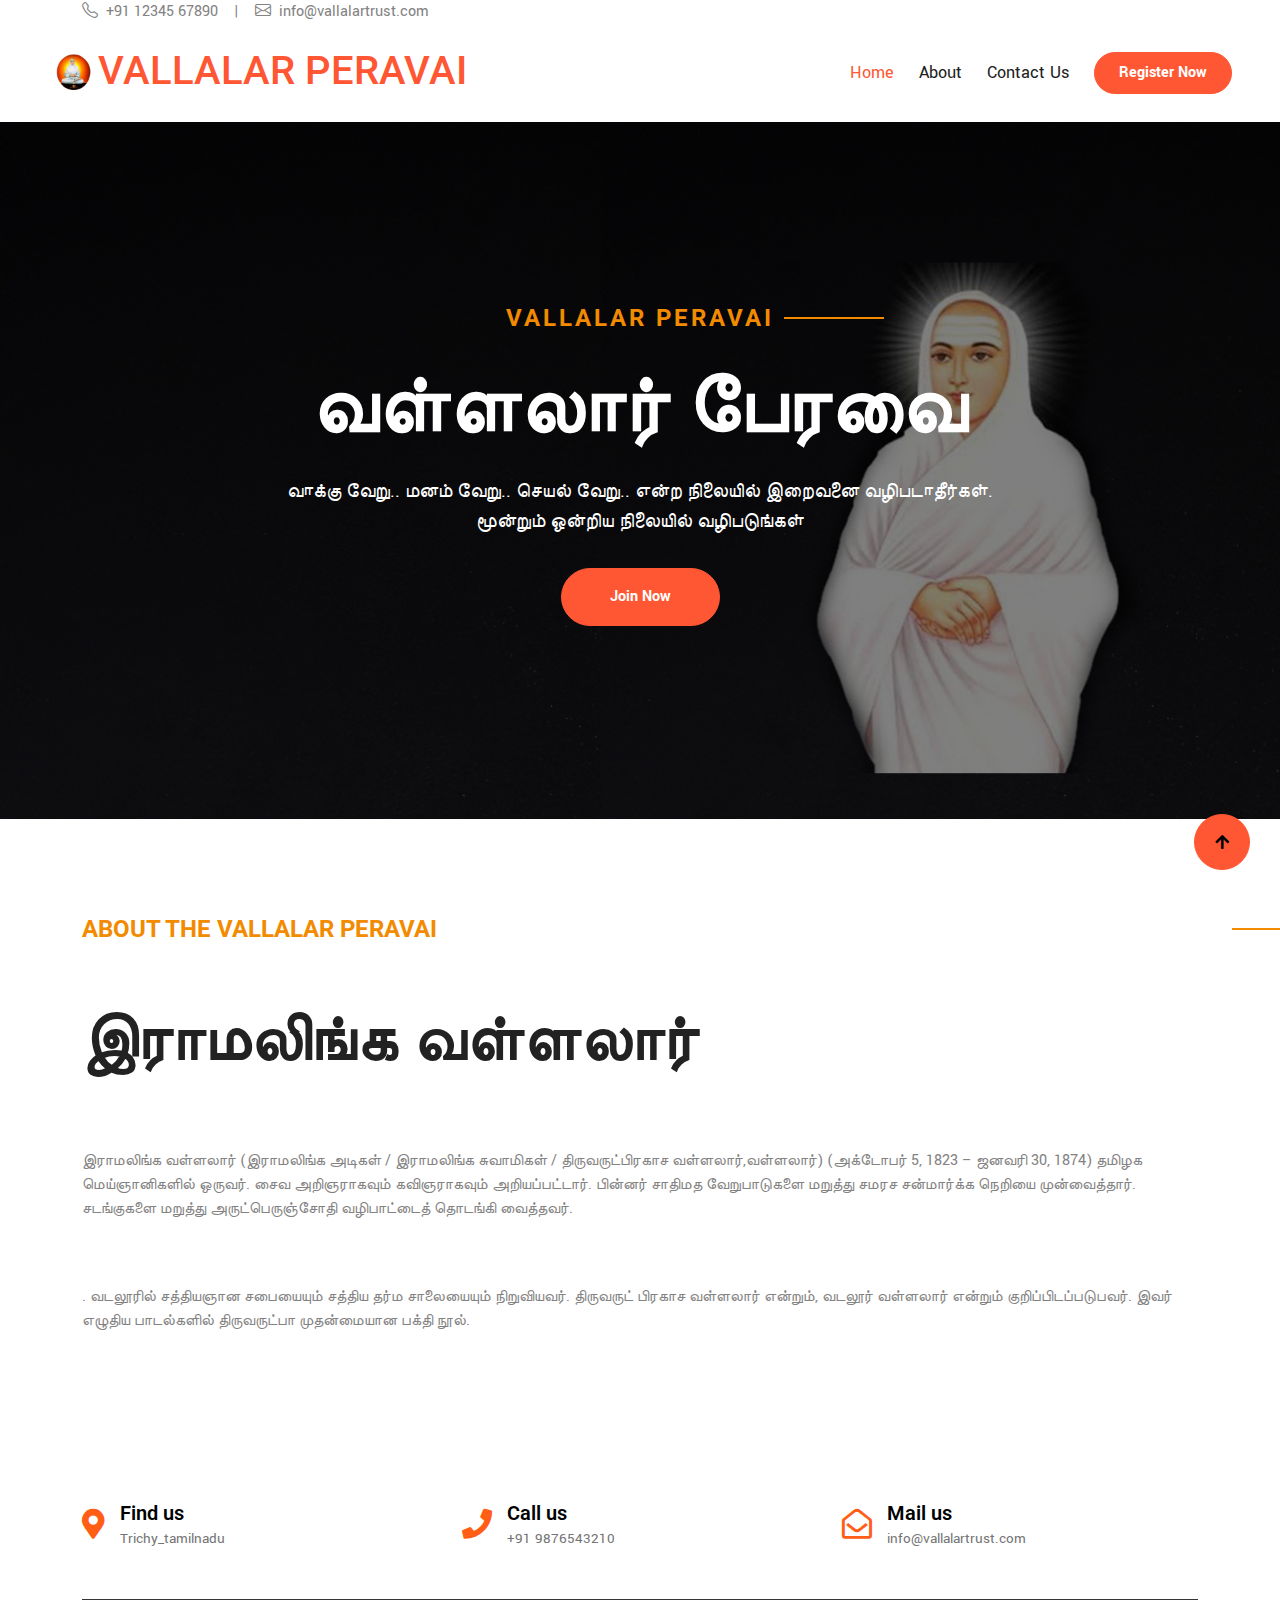
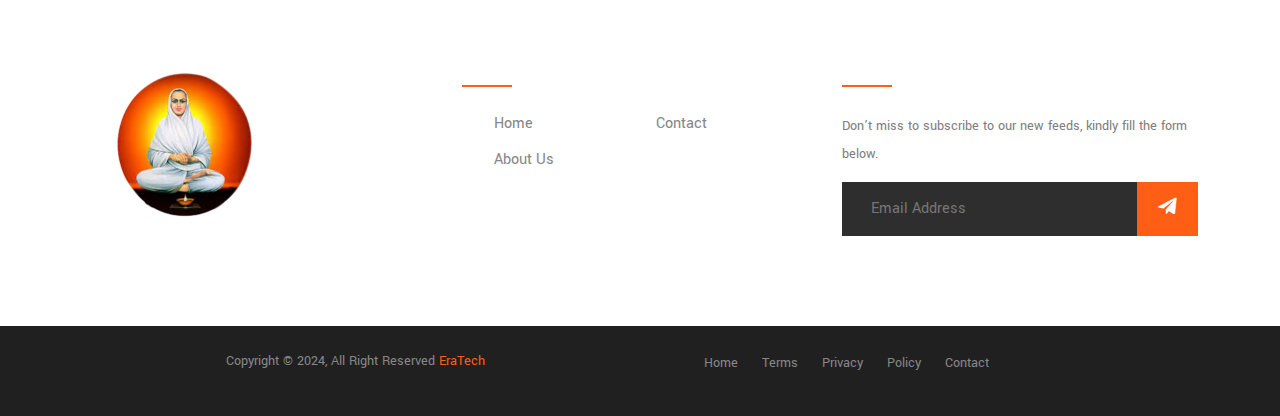
<file: index.html>
<!DOCTYPE html>
<html lang="en">

    <head>
        <meta charset="utf-8">
        <title>VALLALAR PERAVAI</title>
        <meta content="width=device-width, initial-scale=1.0" name="viewport">
    <!-- Favicon -->
    <link href="logo1.png" rel="icon">
        <!-- Google Web Fonts -->
        <link rel="preconnect" href="https://fonts.googleapis.com">
        <link rel="preconnect" href="https://fonts.gstatic.com" crossorigin>
        <link href="https://fonts.googleapis.com/css2?family=Roboto:wght@400;500;700&family=Yantramanav:wght@400;500;700&display=swap" rel="stylesheet"> 

        <!-- Icon Font Stylesheet -->
        <link rel="stylesheet" href="https://use.fontawesome.com/releases/v5.15.4/css/all.css"/>
        <link href="https://cdn.jsdelivr.net/npm/bootstrap-icons@1.4.1/font/bootstrap-icons.css" rel="stylesheet">

        <!-- Libraries Stylesheet -->
        <link href="js/animate/animate.min.css" rel="stylesheet">



        <!-- Customized Bootstrap Stylesheet -->
        <link href="css/bootstrap.min.css" rel="stylesheet">

        <!-- Template Stylesheet -->
        <link href="css/style.css" rel="stylesheet">
    </head>

    <body>

        <!-- Spinner Start 
        <div id="spinner" class="show bg-white position-fixed translate-middle w-100 vh-100 top-50 start-50 d-flex align-items-center justify-content-center">
            <div class="spinner-border text-primary" style="width: 3rem; height: 3rem;" role="status">
                <span class="sr-only">Loading...</span>
            </div>
        </div>
         Spinner End -->


 <!-- Topbar Start -->
    <div class="container-fluid position-relative p-0">
        <div class="container">
            <div class="row">
                <div class="col-md-6 text-center text-lg-start mb-2 mb-lg-0">
                    <div class="d-inline-flex align-items-center">
                        <a class="text-decoration-none text-body pe-3" href=""><i class="bi bi-telephone me-2"></i>+91 12345 67890</a>
                        <span class="text-body">|</span>
                        <a class="text-decoration-none text-body px-3" href=""><i class="bi bi-envelope me-2"></i>info@vallalartrust.com</a>
                    </div>
                </div>
                <div class="col-md-6 text-center text-lg-end">
                    <div class="d-inline-flex align-items-center">
        <!-- translate -->
                    <div id="google_translate_element"></div>   
                    <script type="text/javascript">  
                    function googleTranslateElementInit() {  
                    new google.translate.TranslateElement(  
                    {pageLanguage: 'en'},  
                    'google_translate_element'  
                    );  
                    }  
                    </script>  
        <!-- Script code for google translator API -->  
                    <script type="text/javascript"   
                    src="https://translate.google.com/translate_a/element.js?cb=googleTranslateElementInit">  
                    </script>  
                    </div>
                </div>
            </div>
        </div>
    </div>

    <!-- Topbar End -->



        <!-- Navbar & Hero Start -->
        <div class="container-fluid position-relative p-0">
            <nav class="navbar navbar-expand-lg navbar-light bg-white px-4 px-lg-5 py-3 py-lg-0">
                <a href="#" class="navbar-brand p-0">
                    <h1 class="text-primary m-0"><img src="logo1.png" alt="Logo"></i>VALLALAR PERAVAI</h1>
                </a>
                <button class="navbar-toggler" type="button" data-bs-toggle="collapse" data-bs-target="#navbarCollapse">
                    <span class="fa fa-bars"></span>
                </button>
                <div class="collapse navbar-collapse" id="navbarCollapse">
                    <div class="navbar-nav ms-auto py-0">
                        <a href="index.html" class="nav-item nav-link active">Home</a>
                        <a href="about.html" class="nav-item nav-link">About</a>
                        <a href="contact.html" class="nav-item nav-link">Contact Us</a>
                    </div>
                    <a href="#" class="btn btn-primary rounded-pill text-white py-2 px-4 flex-wrap flex-sm-shrink-0">Register Now</a>
                </div>
            </nav>
        </div>
        <!-- Navbar & Hero End -->


        <!-- banner Start -->
        <div class="header-banner owl-banner">
            <div class="header-banner-item">
                <img src="vallalar1.jpg" class="img-fluid w-100" alt="Image">
                <div class="banner-caption">
                    <div class="banner-caption-content p-3" style="max-width: 900px;">
                        <h4 class="text-secondary text-uppercase sub-title fw-bold mb-4 wow fadeInUp" data-wow-delay="0.1s" style="letter-spacing: 3px;">VALLALAR PERAVAI</h4>
                        <h3 class="display-1 text-capitalize text-white mb-4 wow fadeInUp" data-wow-delay="0.3s">வள்ளலார் பேரவை</h3>
                        <p class="fs-5 wow fadeInUp" data-wow-delay="0.5s">வாக்கு வேறு.. மனம் வேறு.. செயல் வேறு.. என்ற நிலையில் இறைவனை வழிபடாதீர்கள்.<br> மூன்றும் ஒன்றிய நிலையில் வழிபடுங்கள் 
                        </p>
                        <div class="pt-2">
                            <a class="btn btn-primary rounded-pill text-white py-3 px-5 m-2 wow fadeInLeft" data-wow-delay="0.1s" href="#">Join Now</a>
                        </div>
                    </div>
                </div>
            </div>
        </div>
        <!-- banner End -->



        <!-- About Start -->
        <div class="container-fluid py-5">
            <div class="container py-5">
                <div class="row g-5 align-items-center">
                        <h4 class="text-secondary sub-title fw-bold">about The VALLALAR PERAVAI</h4>
                        <h1 class="display-3 mb-4">இராமலிங்க வள்ளலார்</h1>
                        <p>இராமலிங்க வள்ளலார் (இராமலிங்க அடிகள் / இராமலிங்க சுவாமிகள் / திருவருட்பிரகாச வள்ளலார்,வள்ளலார்) (அக்டோபர் 5, 1823 – ஜனவரி 30, 1874) தமிழக மெய்ஞானிகளில் ஒருவர். சைவ அறிஞராகவும் கவிஞராகவும் அறியப்பட்டார். பின்னர் சாதிமத வேறுபாடுகளை மறுத்து சமரச சன்மார்க்க நெறியை முன்வைத்தார். சடங்குகளை மறுத்து அருட்பெருஞ்சோதி வழிபாட்டைத் தொடங்கி வைத்தவர்.
                        </p>
                        <p class="mb-4">. வடலூரில் சத்தியஞான சபையையும் சத்திய தர்ம சாலையையும் நிறுவியவர். திருவருட் பிரகாச வள்ளலார் என்றும், வடலூர் வள்ளலார் என்றும் குறிப்பிடப்படுபவர். இவர் எழுதிய பாடல்களில் திருவருட்பா முதன்மையான பக்தி நூல்.
                        </p>
                      <!--  <a class="btn btn-primary rounded-pill text-white py-3 px-5" href="#">Learn More</a> -->
        
                </div>
            </div>
        </div>
        <!-- About End -->


<!--===========footer=================-->
<footer class="footer-section">
        <div class="container">
            <div class="footer-cta pt-5 pb-5">
                <div class="row">
                    <div class="col-xl-4 col-md-4 mb-30">
                        <div class="single-cta">
                            <i class="fas fa-map-marker-alt"></i>
                            <div class="cta-text">
                                <h4>Find us</h4>
                                <span>Trichy_tamilnadu</span>
                            </div>
                        </div>
                    </div>
                    <div class="col-xl-4 col-md-4 mb-30">
                        <div class="single-cta">
                            <i class="fas fa-phone"></i>
                            <div class="cta-text">
                                <h4>Call us</h4>
                                <span>+91 9876543210</span>
                            </div>
                        </div>
                    </div>
                    <div class="col-xl-4 col-md-4 mb-30">
                        <div class="single-cta">
                            <i class="far fa-envelope-open"></i>
                            <div class="cta-text">
                                <h4>Mail us</h4>
                                <span>info@vallalartrust.com</span>
                            </div>
                        </div>
                    </div>
                </div>
            </div>
            <div class="footer-content pt-5 pb-5">
                <div class="row">
                    <div class="col-xl-4 col-lg-4 mb-50">
                        <div class="footer-widget">
                            <div class="footer-logo">
                                <a href="index.html"><img src="logo1.png" class="img-fluid" alt="logo"></a>
                            </div>
                        </div>
                    </div>
                    <div class="col-xl-4 col-lg-4 col-md-6 mb-30">
                        <div class="footer-widget">
                            <div class="footer-widget-heading">
                                <h3>Useful Links</h3>
                            </div>
                            <ul>
                                <li><a href="#">Home</a></li>
                                <li><a href="#">Contact</a></li>
                                <li><a href="#">About us</a></li>
                            </ul>
                        </div>
                    </div>
                    <div class="col-xl-4 col-lg-4 col-md-6 mb-50">
                        <div class="footer-widget">
                            <div class="footer-widget-heading">
                                <h3>Subscribe</h3>
                            </div>
                            <div class="footer-text mb-25">
                                <p>Don’t miss to subscribe to our new feeds, kindly fill the form below.</p>
                            </div>
                            <div class="subscribe-form">
                                <form action="#">
                                    <input type="text" placeholder="Email Address">
                                    <button><i class="fab fa-telegram-plane"></i></button>
                                </form>
                            </div>
                        </div>
                    </div>
                </div>
            </div>
        </div>
        <div class="copyright-area">
            <div class="container">
                <div class="row">
                    <div class="col-xl-6 col-lg-6 text-center text-lg-left">
                        <div class="copyright-text">
                            <p>Copyright &copy; 2024, All Right Reserved <a href="#">EraTech</a></p>
                        </div>
                    </div>
                    <div class="col-xl-6 col-lg-6 d-none d-lg-block text-right">
                        <div class="footer-menu">
                            <ul>
                                <li><a href="#">Home</a></li>
                                <li><a href="#">Terms</a></li>
                                <li><a href="#">Privacy</a></li>
                                <li><a href="#">Policy</a></li>
                                <li><a href="#">Contact</a></li>
                            </ul>
                        </div>
                    </div>
                </div>
            </div>
        </div>
    </footer>

        <!-- Back to Top -->
        <a href="#" class="btn btn-primary btn-lg-square back-to-top"><i class="fa fa-arrow-up"></i></a>   

        
    <!-- JavaScript Libraries -->
    <script src="https://ajax.googleapis.com/ajax/libs/jquery/3.6.4/jquery.min.js"></script>
    <script src="https://cdn.jsdelivr.net/npm/bootstrap@5.0.0/dist/js/bootstrap.bundle.min.js"></script>
    <script src="js/wow/wow.min.js"></script>

    <!-- Template Javascript -->
    <script src="js/main.js"></script>
    </body>

</html>
</file>
<file: css/style.css>
/*** Spinner Start ***/
/*** Spinner ***/
#spinner {
    opacity: 0;
    visibility: hidden;
    transition: opacity .5s ease-out, visibility 0s linear .5s;
    z-index: 99999;
}

#spinner.show {
    transition: opacity .5s ease-out, visibility 0s linear 0s;
    visibility: visible;
    opacity: 1;
}
/*** Spinner End ***/

.back-to-top {
    position: fixed;
    right: 30px;
    bottom: 30px;
    transition: 0.5s;
    z-index: 99;
}

/*** Button Start ***/
.btn {
    font-weight: 600;
    transition: .5s;
}

.btn-square {
    width: 32px;
    height: 32px;
}

.btn-sm-square {
    width: 34px;
    height: 34px;
}

.btn-md-square {
    width: 44px;
    height: 44px;
}

.btn-lg-square {
    width: 56px;
    height: 56px;
}

.btn-square,
.btn-sm-square,
.btn-md-square,
.btn-lg-square {
    padding: 0;
    display: flex;
    align-items: center;
    justify-content: center;
    font-weight: normal;
    border-radius: 50%;
}

.btn.btn-primary {
    box-shadow: inset 0 0 0 0 var(--bs-primary);
}

.btn.btn-primary:hover {
    box-shadow: inset 300px 0 0 0 var(--bs-light) !important;
    color: var(--bs-primary) !important;
}

.btn.btn-secondary {
    box-shadow: inset 0 0 0 0 var(--bs-primary);
}

.btn.btn-secondary:hover {
    box-shadow: inset 300px 0 0 0 var(--bs-primary);
    color: var(--bs-light) !important;
}

.btn-hover {
    transition: 0.5s;
}

.btn-hover:hover {
    color: var(--bs-secondary) !important;
}

/*** Sub Title Start ***/
.sub-title {
    position: relative;
    display: inline-block;
    text-transform: uppercase;
    color: var(--bs-primary);
}

.sub-title::before {
    content: "";
    width: 100px;
    position: absolute;
    top: 50%;
    right: 0;
    transform: translateY(-50%);
    margin-right: -110px;
    border: 1px solid var(--bs-secondary) !important;
}

/*** Topbar Start ***/
.fixed-top .container {
    transition: 0.5s;
}

.topbar {
    padding: 2px 10px 2px 20px;
    background: black;
}

.topbar a,
.topbar a i {
    transition: 0.5s;
}

.topbar a:hover,
.topbar a i:hover {
    color: black;
}


@media (max-width: 576px) {
    .topbar {
        display: none;    
    }
}
/*** Topbar End ***/


/*** Navbar ***/
.navbar-light .navbar-nav .nav-link {
    font-family: 'Yantramanav', sans-serif;
    position: relative;
    margin-right: 25px;
    padding: 35px 0;
    color: var(--bs-dark) !important;
    font-size: 18px;
    font-weight: 400;
    outline: none;
    transition: .5s;
}

.sticky-top.navbar-light .navbar-nav .nav-link {
    padding: 20px 0;
    color: var(--dark) !important;
    font-size: 18px !important;
}

.navbar-light .navbar-nav .nav-link:hover,
.navbar-light .navbar-nav .nav-link.active {
    color: var(--bs-primary) !important;
}

.navbar-light .navbar-brand img {
    max-height: 50px;
    transition: .5s;
}

.sticky-top.navbar-light .navbar-brand img {
    max-height: 45px;
}

.navbar .dropdown-toggle::after {
    border: none;
    content: "\f107";
    font-family: "Font Awesome 5 Free";
    font-weight: 600;
    vertical-align: middle;
    margin-left: 8px;
}

@media (min-width: 1200px) {
    .navbar .nav-item .dropdown-menu {
        display: block;
        visibility: hidden;
        top: 100%;
        transform: rotateX(-75deg);
        transform-origin: 0% 0%;
        border: 0;
        border-radius: 10px;
        transition: .5s;
        opacity: 0;
    }
}

.dropdown .dropdown-menu a:hover {
    background: var(--bs-primary);
    color: var(--bs-white);
}

.navbar .nav-item:hover .dropdown-menu {
    transform: rotateX(0deg);
    visibility: visible;
    background: var(--bs-light) !important;
    transition: .5s;
    opacity: 1;
}

@media (max-width: 991.98px) {
    .sticky-top.navbar-light {
        position: relative;
        background: var(--bs-white);
    }

    .navbar.navbar-expand-lg .navbar-toggler {
        padding: 10px 20px;
        border: 1px solid var(--bs-primary);
        color: var(--bs-primary);
    }

    .navbar-light .navbar-collapse {
        margin-top: 15px;
        border-top: 1px solid black;
    }

    .navbar-light .navbar-nav .nav-link,
    .sticky-top.navbar-light .navbar-nav .nav-link {
        padding: 10px 0;
        margin-left: 0;
        color: var(--bs-dark) !important;
    }

    .navbar-light .navbar-brand img {
        max-height: 45px;
    }
}

@media (min-width: 992px) {
    .navbar-light {
        position: absolute;
        width: 100%;
        top: 0;
        left: 0;
        border-bottom: 1px solid rgba(255, 255, 255, .1);
        z-index: 999;
    }
    
    .sticky-top.navbar-light {
        position: fixed;
        background: var(--bs-light) !important;
    }
    .navbar-light .navbar-nav .nav-link.nav-contact::before {
        display: none;
    }
}

/*** banner Hero Header Start ***/
.header-banner {
    position: relative; 
}

.header-banner .owl-nav .owl-prev {
    position: absolute;
    width: 60px;
    height: 60px;
    top: 50%;
    left: 20px;
    transform: translateY(-50%);
    border-radius: 60px;
    background: var(--bs-primary);
    color: var(--bs-white);
    font-size: 26px;
    display: flex;
    align-items: center;
    justify-content: center;
    transition: 0.5s;
}

.header-banner .owl-nav .owl-next {
    position: absolute;
    width: 60px;
    height: 60px;
    top: 50%;
    right: 20px;
    transform: translateY(-50%);
    border-radius: 60px;
    background: var(--bs-primary);
    color: var(--bs-white);
    font-size: 26px;
    display: flex;
    align-items: center;
    justify-content: center;
    transition: 0.5s;
}

.header-banner .owl-nav .owl-prev,
.header-banner .owl-nav .owl-next {
    transition: 0.5s;
}

.header-banner .owl-nav .owl-prev:hover,
.header-banner .owl-nav .owl-next:hover {
    box-shadow: inset 100px 0 0 0 var(--bs-light) !important;
    color: var(--bs-primary) !important;
}

@media (max-width: 576px) {
    .header-banner .owl-nav .owl-prev,
    .header-banner .owl-nav .owl-next {
        top: 630px;
        transition: 0.5s;
    }

    .header-banner .header-banner-item .banner-caption .banner-caption-content {
        width: 95% !important;
    }
 
}

.header-banner .header-banner-item,
.header-banner .header-banner-item img {
    position: relative;
    width: 100%;
    height: 700px;
    margin-top: 95px;
    display: block;
    object-fit: cover;
    transition: 0.5s;

}

@media (max-width: 992px) {
    .header-banner .header-banner-item,
    .header-banner .header-banner-item img {
        margin-top: 0;
        transition: 0.5s;
    }

}

@media (min-width: 992px) {
    .header-banner .owl-nav .owl-prev,
    .header-banner .owl-nav .owl-next {
        margin-top: 50px;
    }
}

.header-banner .header-banner-item .banner-caption {
    width: 100%;
    height: 100%;
    position: absolute;
    top: 0;
    left: 0;
    padding: 100px 0;
    display: flex;
    align-items: center;
    justify-content: center;
    background: rgba(0, 0, 0, .5);
}

.header-banner .header-banner-item .banner-caption .banner-caption-content {
    position: relative;
    width: 75%;
    
}
/*** banner Hero Header End ***/


/*** Single Page Hero Header Start ***/
.bg-breadcrumb {
	position: relative;
	padding: 145px 0 50px 0;
    background: linear-gradient(rgba(242, 139, 0, 0.2), rgba(242, 139, 0, 0.3)), url(../img/1(30).jpg);
    background-position: center top;
    background-repeat: no-repeat;
    background-attachment: fixed;
    
}

@media (max-width: 992px) {
    .bg-breadcrumb {
        padding-top: 50px;
    }

}
/*** Single Page Hero Header End ***/



<!--===========footer=================-->
.footer-section {
  background: blue;
  position: relative;
}
.footer-cta {
  border-bottom: 1px solid #373636;
}
.single-cta i {
  color: #ff5e14;
  font-size: 30px;
  float: left;
  margin-top: 8px;
}
.cta-text {
  padding-left: 15px;
  display: inline-block;
}
.cta-text h4 {
  color: black;
  font-size: 20px;
  font-weight: 600;
  margin-bottom: 2px;
}
.cta-text span {
  color: #757575;
  font-size: 15px;
}
.footer-content {
  position: relative;
  z-index: 2;
}
.footer-pattern img {
  position: absolute;
  top: 0;
  left: 0;
  height: 330px;
  background-size: cover;
  background-position: 100% 100%;
}
.footer-logo {
  margin-bottom: 30px;
}
.footer-logo img {
    max-width: 200px;
}
.footer-text p {
  margin-bottom: 14px;
  font-size: 14px;
      color: #7e7e7e;
  line-height: 28px;
}
.footer-social-icon span {
  color: #fff;
  display: block;
  font-size: 20px;
  font-weight: 700;
  font-family: 'Poppins', sans-serif;
  margin-bottom: 20px;
}
.footer-social-icon a {
  color: #fff;
  font-size: 16px;
  margin-right: 15px;
}
.footer-social-icon i {
  height: 40px;
  width: 40px;
  text-align: center;
  line-height: 38px;
  border-radius: 50%;
}
.facebook-bg{
  background: #3B5998;
}
.twitter-bg{
  background: #55ACEE;
}
.google-bg{
  background: #DD4B39;
}
.footer-widget-heading h3 {
  color: #fff;
  font-size: 20px;
  font-weight: 600;
  margin-bottom: 40px;
  position: relative;
}
.footer-widget-heading h3::before {
  content: "";
  position: absolute;
  left: 0;
  bottom: -15px;
  height: 2px;
  width: 50px;
  background: #ff5e14;
}
.footer-widget ul li {
  display: inline-block;
  float: left;
  width: 50%;
  margin-bottom: 12px;
}
.footer-widget ul li a:hover{
  color: #ff5e14;
}
.footer-widget ul li a {
  color: #878787;
  text-transform: capitalize;
}
.subscribe-form {
  position: relative;
  overflow: hidden;
}
.subscribe-form input {
  width: 100%;
  padding: 14px 28px;
  background: #2E2E2E;
  border: 1px solid #2E2E2E;
  color: #fff;
}
.subscribe-form button {
    position: absolute;
    right: 0;
    background: #ff5e14;
    padding: 13px 20px;
    border: 1px solid #ff5e14;
    top: 0;
}
.subscribe-form button i {
  color: #fff;
  font-size: 22px;
  transform: rotate(-6deg);
}
.copyright-area{
  background: #202020;
  padding: 25px 0;
}
.copyright-text p {
  margin: 0;
  font-size: 14px;
  color: #878787;
}
.copyright-text p a{
  color: #ff5e14;
}
.footer-menu li {
  display: inline-block;
  margin-left: 20px;
}
.footer-menu li:hover a{
  color: #ff5e14;
}
.footer-menu li a {
  font-size: 14px;
  color: #878787;
}
</file>
